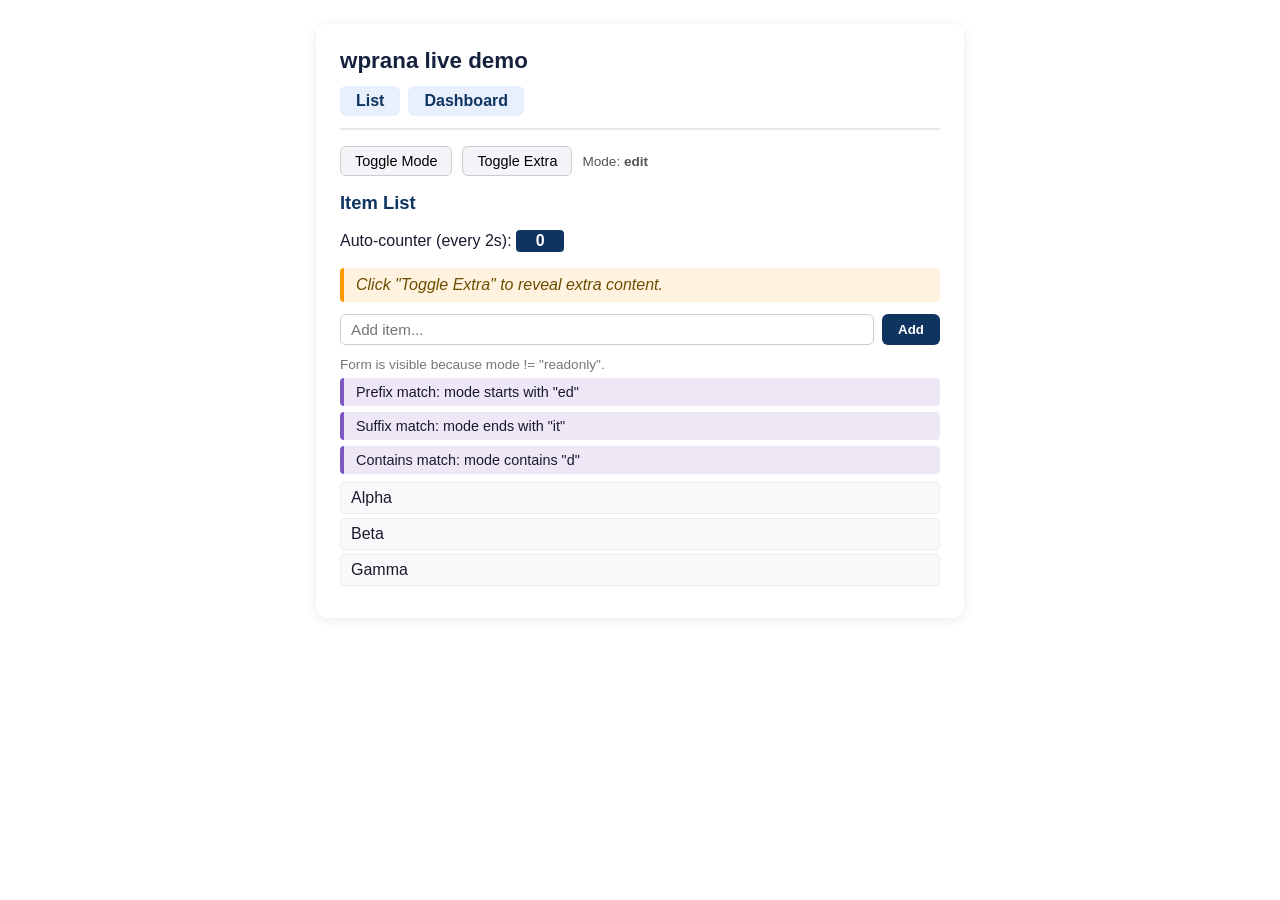
<file: docs/index.html>
<!DOCTYPE html>
<html>
<head>
   <meta charset="utf-8" />
   <title>wprana live demo</title>
   <script src="prana_helper.js"></script>
   <script src="wasm_exec.js"></script>
   <script>
      if (!location.hash) location.hash = '#list';
      const go = new Go();
      WebAssembly
         .instantiateStreaming(fetch("main.wasm"), go.importObject)
         .then(r => go.run(r.instance))
         .catch(console.error);
   </script>
</head>
<body>
   <my-widget title="wprana live demo"></my-widget>
</body>
</html>
</file>
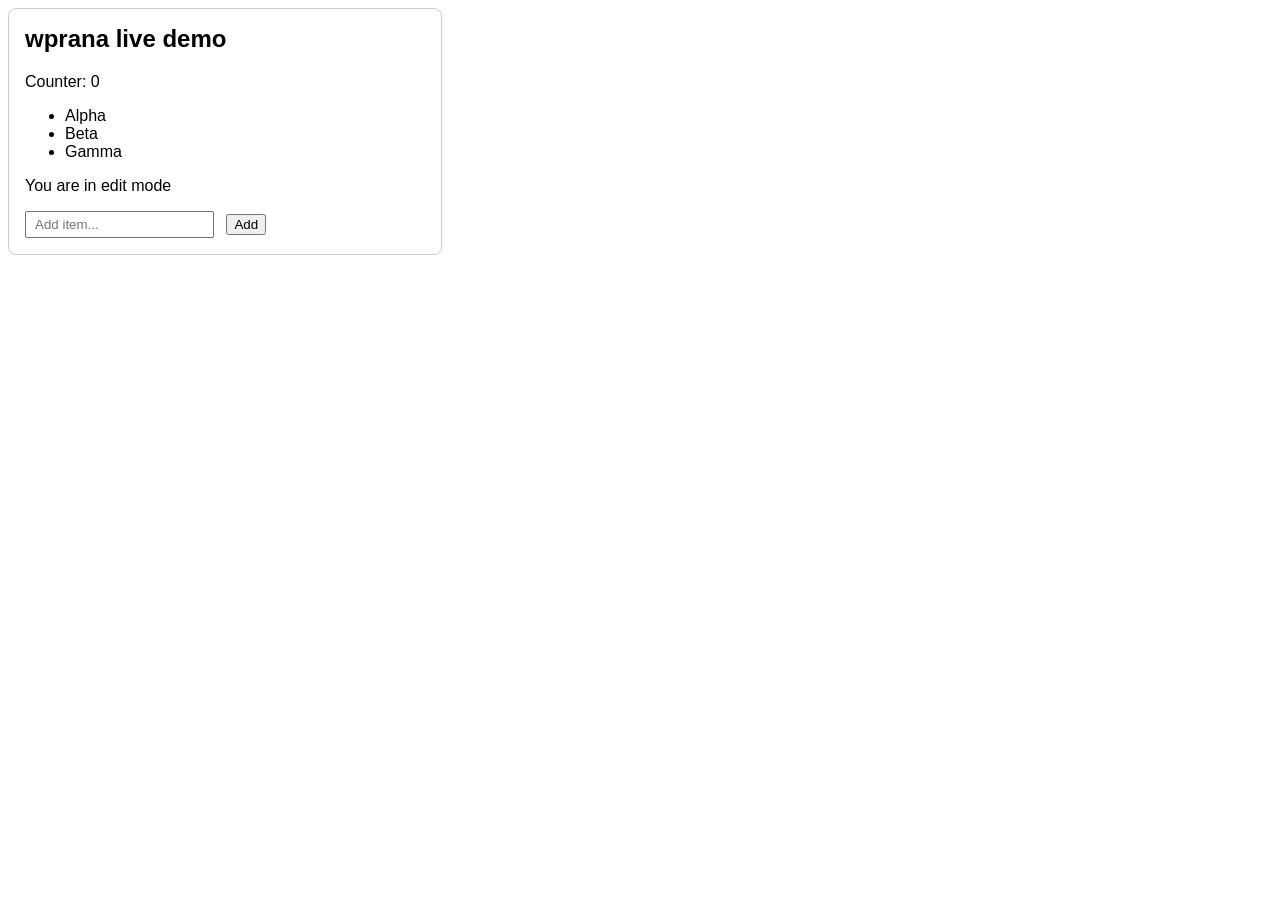
<file: live-demo/static/index.html>
<!DOCTYPE html>
<html>
<head>
   <meta charset="utf-8" />
   <title>wprana live demo</title>
   <script src="prana_helper.js"></script>
   <script src="wasm_exec.js"></script>
   <script>
      const go = new Go();
      WebAssembly
         .instantiateStreaming(fetch("main.wasm"), go.importObject)
         .then(r => go.run(r.instance))
         .catch(console.error);
   </script>
</head>
<body>
   <my-widget title="wprana live demo"></my-widget>
</body>
</html>
</file>
